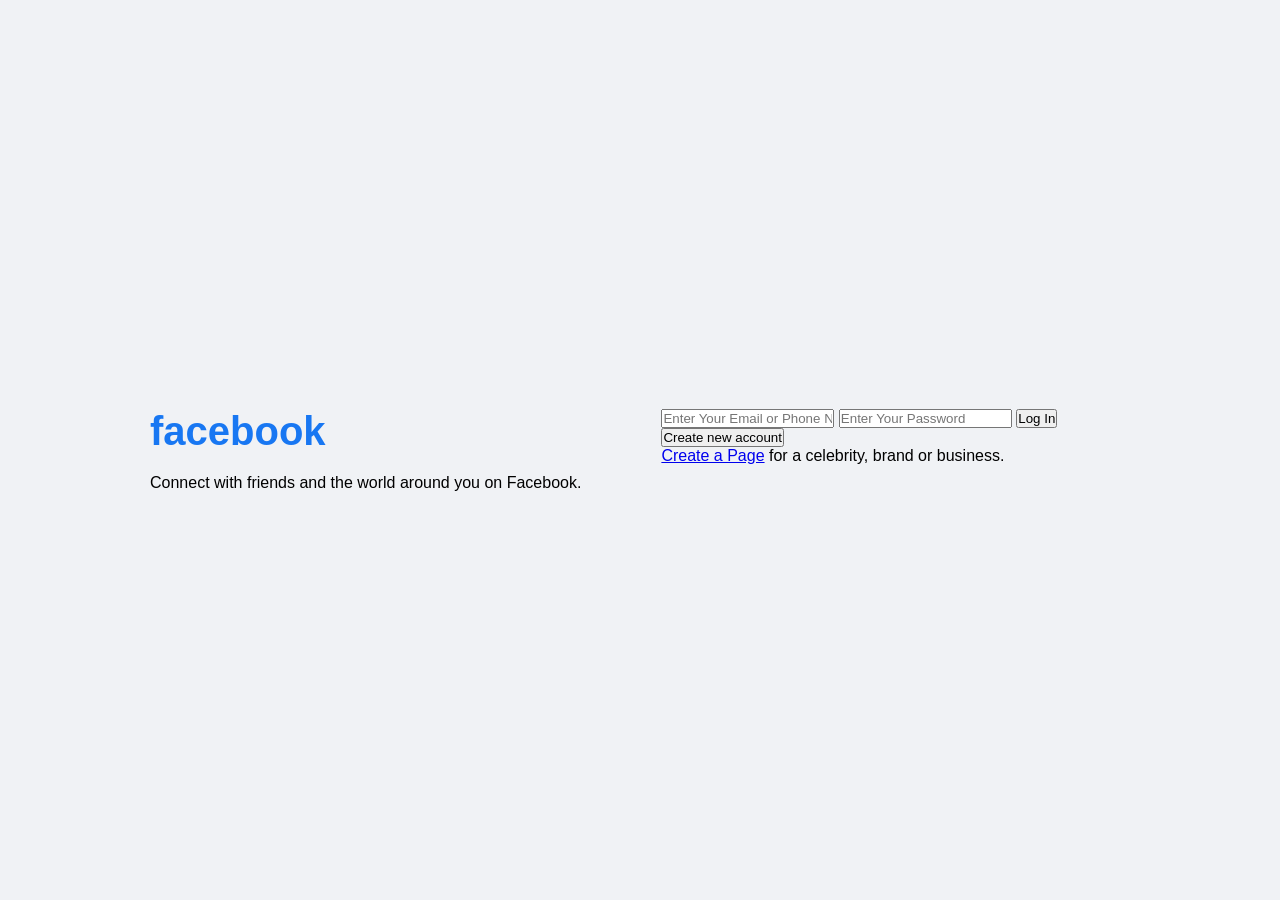
<file: index.html>
<!DOCTYPE html>
<html lang="en">
<head>
    <meta charset="UTF-8">
    <meta name="viewport" content="width=device-width, initial-scale=1.0">
    <title>Document</title>
    <link rel="stylesheet" href="./style.css">
</head>
<body>
    
    <div class="container">

        <!-- Left Section -->
        <div class="fb-brand">
            <h1 class="fb-logo">facebook</h1>
            <p class="fb-slogan">Connect with friends and the world around you on Facebook.</p>
        </div>

        <!-- Righr Section -->

        <div class="logincard">
            <div class="loginform">
                <form action="#" class="form">
                    <input type="text" class="input-field" placeholder="Enter Your Email or Phone Number" required>

                    <input type="password" class="input-field" placeholder="Enter Your Password" required>

                    <button class="btn-login">Log In</button>

                    <div class="divider"></div>

                    <button class="btn-new-account"> Create new account                    
                </button>

                </form>

                <div class="footernote">
                    <a href="#">Create a Page</a> for a celebrity, brand or business.
                </div>

            </div>
        </div>
    </div>


</body>
</html>
</file>
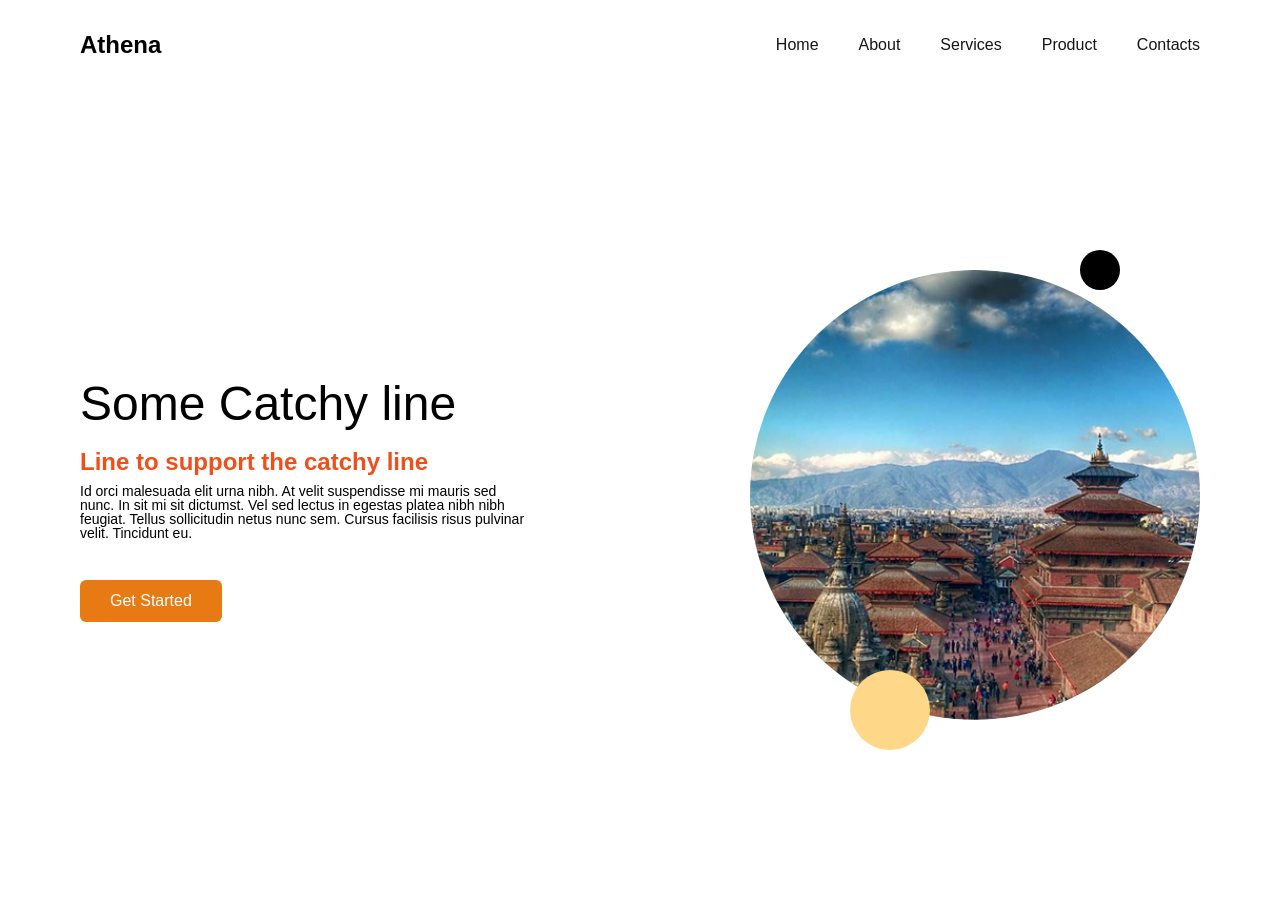
<file: athena.html>
<!doctype html>
<html lang="en">
  <head>
    <meta charset="UTF-8" />
    <meta name="viewport" content="width=device-width, initial-scale=1.0" />
    <title>Athena</title>
    <link rel="stylesheet" href="./athena.css" />
  </head>
  <body>
    <nav>
      <h1>Athena</h1>
      <div class="nav-items">
        <a href="#">Home</a>
        <a href="#">About</a>
        <a href="#">Services</a>
        <a href="#">Product</a>
        <a href="#">Contacts</a>
      </div>
    </nav>

    <div class="hero">
      <div class="textarea">
        <h1>Some Catchy line</h1>
        <h2>Line to support the catchy line</h2>
        <p>
          Id orci malesuada elit urna nibh. At velit suspendisse mi mauris sed
          nunc. In sit mi sit dictumst. Vel sed lectus in egestas platea nibh
          nibh feugiat. Tellus sollicitudin netus nunc sem. Cursus facilisis
          risus pulvinar velit. Tincidunt eu.
        </p>
         <button class="btn">Get Started</button>
      </div>

      
      <div class="imgarea">
        <div class="black"></div>
        <img src="./Ellipse 1.png" alt="temple" />
        <div class="yellow"></div>
      </div>
    </div>
  </body>
</html>
</file>
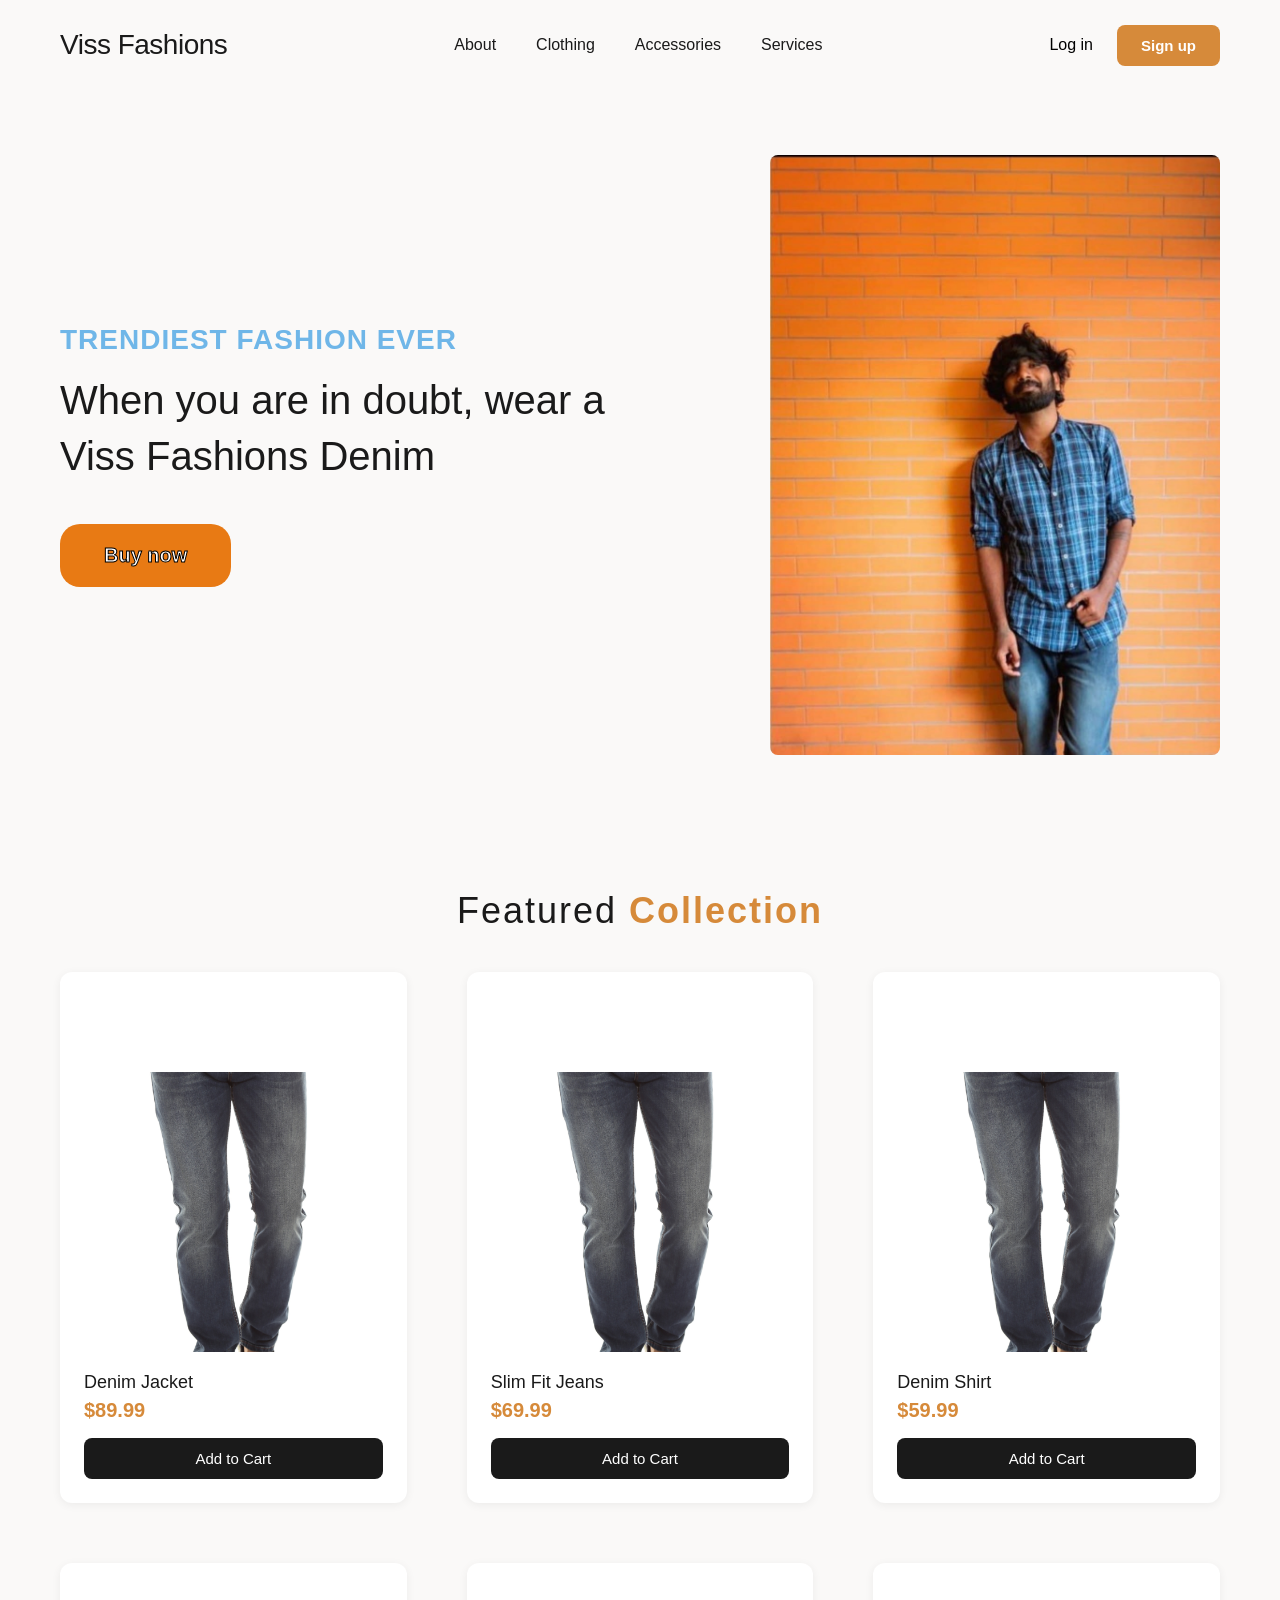
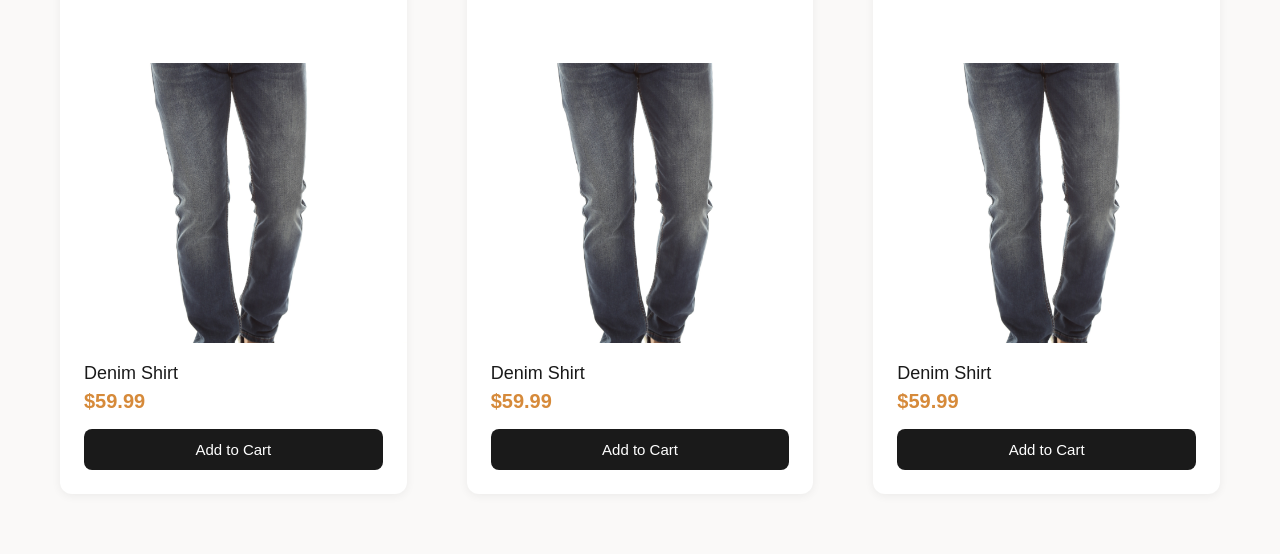
<file: figma.html>
<!doctype html>
<html lang="en">
  <head>
    <meta charset="UTF-8" />
    <meta name="viewport" content="width=device-width, initial-scale=1.0" />
    <title>Viss Fashion</title>
    <link rel="stylesheet" href="./figma.css" />
  </head>
  <body>
    <!-- This a navbar -->
    <nav>
      <h1 class="logo">Viss Fashions</h1>
      <div class="navlink">
        <a href="#">About</a>
        <a href="#">Clothing</a>
        <a href="#">Accessories</a>
        <a href="#">Services</a>
      </div>

      <div class="btn">
        <a href="#" class="login">Log in</a>
        <button class="signup">Sign up</button>
      </div>
    </nav>

    <!-- This is hero section -->
    <section class="hero">
      <div class="hero-text">
        <p class="eyebrow">Trendiest Fashion ever</p>
        <h1>When you are in doubt, wear a Viss Fashions Denim</h1>
        <button class="buy-now-btn">Buy now</button>
      </div>

      <div class="hero-image">
        <img src="figma design.jpg" alt="hero image" />
      </div>
    </section>

   <!-- This is Card Section -->
<section class="cards">
    <h2 class="cards-title">Featured <span>Collection</span></h2>
    
    <div class="cards-container">
        <!-- Card 1 -->
        <div class="card">
            <div class="card-image">
                <img src="Demin.jpg" alt="Denim Jacket">
            </div>
            <div class="card-content">
                <h3>Denim Jacket</h3>
                <p class="card-price">$89.99</p>
                <button class="card-btn">Add to Cart</button>
            </div>
        </div>

        <!-- Card 2 -->
        <div class="card">
            <div class="card-image">
                <img src="Demin.jpg" alt="Slim Jeans">
            </div>
            <div class="card-content">
                <h3>Slim Fit Jeans</h3>
                <p class="card-price">$69.99</p>
                <button class="card-btn">Add to Cart</button>
            </div>
        </div>

        <!-- Card 3 -->
        <div class="card">
            <div class="card-image">
                <img src="Demin.jpg" alt="Denim Shirt">
            </div>
            <div class="card-content">
                <h3>Denim Shirt</h3>
                <p class="card-price">$59.99</p>
                <button class="card-btn">Add to Cart</button>
            </div>
        </div>
         <!-- Card 4 -->
         <div class="card">
            <div class="card-image">
                <img src="Demin.jpg" alt="Denim Shirt">
            </div>
            <div class="card-content">
                <h3>Denim Shirt</h3>
                <p class="card-price">$59.99</p>
                <button class="card-btn">Add to Cart</button>
            </div>
        </div>
         <!-- Card 5 -->
         <div class="card">
            <div class="card-image">
                <img src="Demin.jpg" alt="Denim Shirt">
            </div>
            <div class="card-content">
                <h3>Denim Shirt</h3>
                <p class="card-price">$59.99</p>
                <button class="card-btn">Add to Cart</button>
            </div>
        </div>
        <!-- Card 6 -->
         <div class="card">
            <div class="card-image">
                <img src="Demin.jpg" alt="Denim Shirt">
            </div>
            <div class="card-content">
                <h3>Denim Shirt</h3>
                <p class="card-price">$59.99</p>
                <button class="card-btn">Add to Cart</button>
            </div>
        </div>
         
    </div>
</section>
  </body>
</html>
</file>
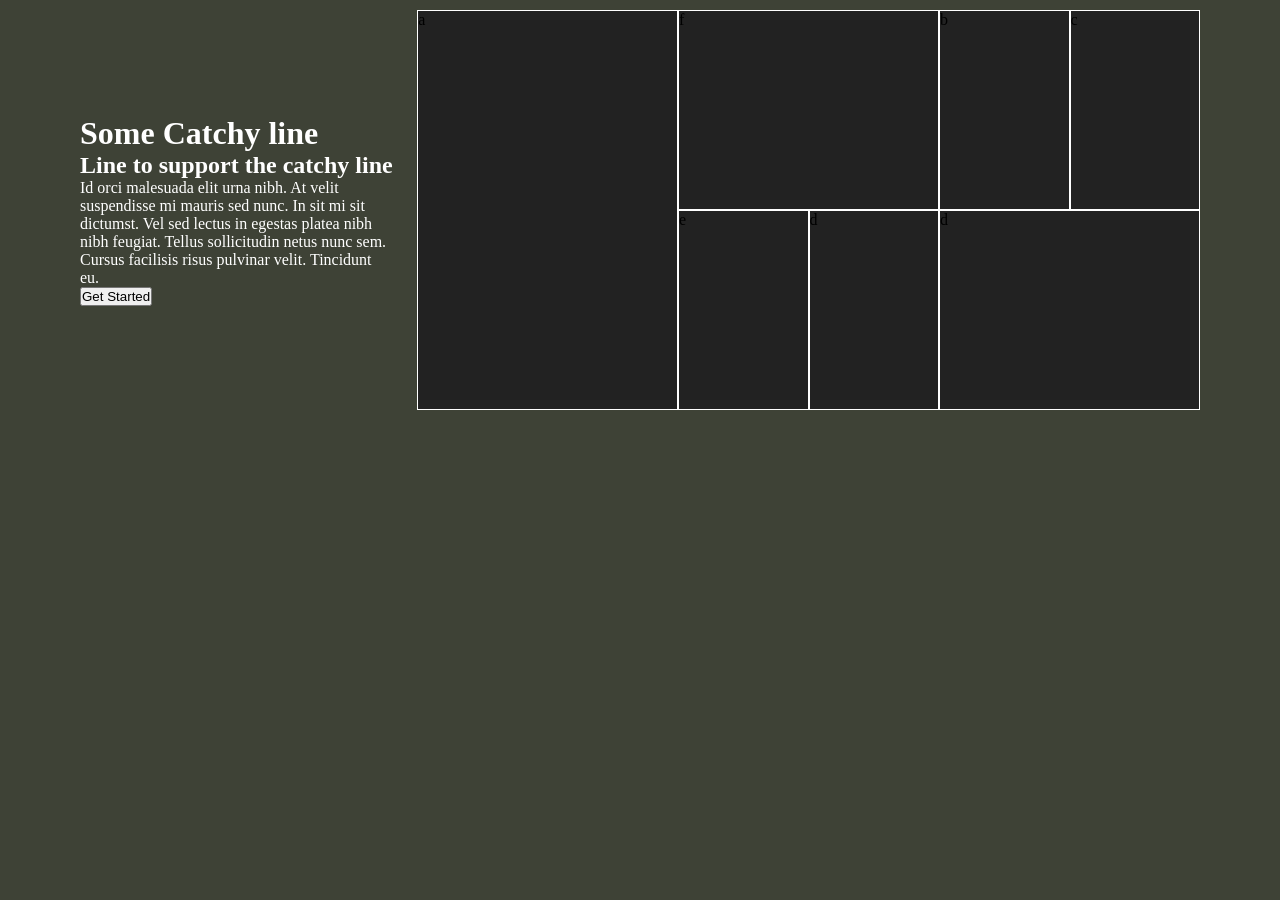
<file: grid2.html>
<!DOCTYPE html>
<html lang="en">
<head>
    <meta charset="UTF-8">
    <meta name="viewport" content="width=device-width, initial-scale=1.0">
    <title>Advanced Grid</title>
    <link rel="stylesheet" href="grid2.css">


</head>
<body>

    <div class="main">
         <div class="textarea">
            <h1>Some Catchy line</h1>
            <h2>Line to support the catchy line</h2>
<p>
    Id orci malesuada elit urna nibh. At velit suspendisse mi mauris sed nunc. In sit mi sit dictumst. Vel sed lectus in egestas platea nibh nibh feugiat. Tellus sollicitudin netus nunc sem. Cursus facilisis risus pulvinar velit. Tincidunt eu.
</p>            <button>Get Started</button>
        </div>
        <div class="container">
   <div class="box row-span col-span" style="background-image: url('https://images.pexels.com/photos/33037630/pexels-photo-33037630.jpeg');">a</div>
         <div class="box col-span" style="background-image: url('https://images.pexels.com/photos/3131634/pexels-photo-3131634.jpeg');">f</div>
        <div class="box" style="background-image: url('https://images.pexels.com/photos/30555093/pexels-photo-30555093.jpeg');">b</div>
        <div class="box " style="background-image: url('https://images.pexels.com/photos/4390111/pexels-photo-4390111.jpeg');">c</div>
        <div class="box" style="background-image: url('https://images.pexels.com/photos/32533784/pexels-photo-32533784.jpeg');">e</div>
        <div class="box" style="background-image: url('https://images.pexels.com/photos/12393955/pexels-photo-12393955.jpeg');">d</div>
        <div class="box col-span" style="background-image: url('https://images.pexels.com/photos/12393955/pexels-photo-12393955.jpeg');">d</div>
   
</div>
    </div>
    

</body>
</html>
</file>
<file: style.css>
*{
    margin: 0;
    padding: 0;
    box-sizing: border-box;
}


body{

    font-family:'Segoe UI', Roboto, Helvetica, Arial, sans-serif;
    display: flex;
    min-height: 100vh;
    justify-content: center;
    align-items: center;
    flex-direction: column;
    background-color: #f0f2f5;
}

.container{
    width: 100%;
    max-width: 980px;   
    display: flex;
    flex-wrap: wrap;
    gap: 80px;
}


.fb-brand{
    display: flex;
    max-width: 550px;
    flex-direction: column;
    gap: 20px;
}

.fb-logo{
    font-size: 40px;
    color: #1877f2;
    
}
</file>
<file: athena.css>
*{
    margin: 0;
    padding: 0;
    box-sizing: border-box; 
    @import url('https://fonts.googleapis.com/css2?family=Poppins:ital,wght@0,100;0,200;0,300;0,400;0,500;0,600;0,700;0,800;0,900;1,100;1,200;1,300;1,400;1,500;1,600;1,700;1,800;1,900&display=swap');
}


body{
    font-family: "Poppins", sans-serif;;
}

nav{
    display: flex;
    justify-content: space-between;
    padding: 20px 80px;
    height: 10vh;
    align-items: center;
}
.nav-items{
    display: flex;
    gap: 40px;
}

.nav-items a{
    text-decoration: none;
    color: #151515;
}

.hero{
    display: flex;
    justify-content: space-between;
    align-items: center;
    padding: 20px 80px;
    height: 90vh;
    
}
.hero .textarea{
    width: 40%;
}

.textarea{

    display: flex;
    flex-direction: column;
    gap: 10px;
}

.textarea h1{
    font-size: 48px;
    font-weight: 400 ;
    line-height: 72px;

}

.textarea h2{
    font-size: 24px;
    font-weight: 600 ;
    line-height: 100%;
    color: #F24E1A ;
}

.textarea p{
    font-size: 14px;
    font-weight: 400;
    line-height: 100%;
    letter-spacing: 2%;
    margin-bottom: 30px;
}

.textarea .btn{
    background-color: #E87A14;
    color: #FFFFFF;
    padding: 12px 30px;       
    border-radius: 6px;
    font-size: 16px;
    border: none;
    cursor: pointer;
    font-weight: 400;
    transition: background 0.2s, transform 0.1s;
    width: fit-content;
    letter-spacing: 2%;
   
}   





.hero .imgarea{
  height: 450px;
  width: 450px;
  position: relative;
}
.imgarea img{
    height: 100%;
    width: 100%;
    object-fit: cover;
    border-radius: 50%;
}

.black{
    background-color: #000000;
    height: 40px;
    width: 40px;
    border-radius: 50%;
    position: absolute;
    left: 330px; 
    top: -20px; 
}

.yellow{
    background-color: #FED789;
    height: 80px;
    width: 80px;
    border-radius: 50%;
    position: absolute;
    left: 100px;
    bottom: -30px;
}
</file>
<file: figma.css>
* {
  margin: 0;
  padding: 0;
  box-sizing: border-box;
  font-family: 'Poppins', sans-serif;
}

html {
  scroll-behavior: smooth;
}

body {
  background: #faf9f8;
  
}

/* navigation */
nav {
  display: flex;
  justify-content: space-between;
  padding: 24px 60px;
  height: 10vh;
  align-items: center;
  background: #faf9f8; 
  position: fixed; 
  top: 0; 
  left: 0; 
  right: 0; 
  z-index: 1000; 
  
}

.navlink {
  display: flex;
  justify-content: center;
  align-items: center;
  gap: 40px;
}

.navlink a {
  text-decoration: none;
  color: #1a1a1a;
  font-size: 16px;
  font-weight: 400;
  transition: color 0.2s;
}

.navlink a:hover {
  color: #d68a3a;
}

.btn {
  display: flex;
  align-items: center;
  gap: 24px;
}

.btn a {
  text-decoration: none;
  color: #000000;
  font-size: 16px;
}

.logo {
  font-size: 28px;
  font-weight: 400;
  color: #1a1a1a;
  letter-spacing: -0.5px;
}

.btn .signup {
  background-color: #d68a3a;
  color: #fff;
  border: none;
  padding: 12px 24px;
  border-radius: 8px;
  font-size: 15px;
  font-weight: 600;
  cursor: pointer;
  transition: background 0.2s;
}

.btn .signup:hover {
  background-color: #b8732e;
}

/* hero */
.hero {
  display: flex;
  justify-content: space-between;
  align-items: center;
  padding: 20px 60px;
  height: 90vh;
  gap: 40px;
  padding-top: 120px;
}

.hero-text {
  flex: 1;
  max-width: 550px;
}

.eyebrow {
  color: #6fb6e8;
  font-weight: 600;
  font-size: 28px;
  letter-spacing: 1px;
  margin-bottom: 16px;
  text-transform: uppercase;
}

.hero-text h1 {
  font-size: 40px;
  font-weight: 400;
  line-height: 1.4;
  color: #1a1a1a;
  margin-bottom: 40px;
  letter-spacing: 10%;
}

.buy-now-btn {
  background-color: #E87A14;
  color: #FFFFFF;
  padding: 20px 44px;
  border-radius: 20px;
  font-size: 20px;
  border: none;
  cursor: pointer;
  font-weight: 600;
  -webkit-text-stroke: 1px #000;
  transition: background 0.2s, transform 0.1s;

}

.buy-now-btn:hover {
  background-color: #cf6a0e;
  transform: scale(1.02);
}


.hero .hero-image {
  flex: 1 1 300px;
  min-height: 300px;
  max-height: 600px;
  min-width: 200px;
  max-width: 450px;
  overflow: hidden;
  background: #e8e2da;
  border-radius: 8px;
  display: flex;
  flex-wrap: wrap;
}

.hero-image img {
  width: 100%;
  height: 100%;
  object-fit: cover;
  object-position: center 30%;
  display: block;
  transition: transform 0.3s ease;
}

.hero-image img:hover {
  transform: scale(1.02);
}

/* This is a Card css */


.cards {
  padding: 60px 60px;
  background: #faf9f8;
  margin-top: 20px;
}


.cards-title {
  text-align: center;
  font-size: 36px;
  font-weight: 400;
  color: #1a1a1a;
  margin-bottom: 40px;
  letter-spacing: 2px;
}

.cards-title span {
  color: #d68a3a;
  font-weight: 600;
}

/* Card Grid */
.cards-container {
  display: grid;
  grid-template-columns: repeat(3, 1fr);
  gap: 60px;
  max-width: 1200px;
  margin: 0 auto;
  
}

/* Individual Card */
.card {
  background: #ffffff;
  border-radius: 12px;
  overflow: hidden;
  padding-top: 100px;
  box-shadow: 0 2px 10px rgba(0, 0, 0, 0.06);
  transition: transform 0.3s ease, box-shadow 0.3s ease;
}

.card:hover {
  transform: translateY(-6px);
  box-shadow: 0 6px 20px rgba(0, 0, 0, 0.1);
}

.card-image {
  height: 280px;
  overflow: hidden;
  background: #e8e2da;
}

.card-image img {
  width: 100%;
  height: 100%;
  object-fit: cover;
  transition: transform 0.4s ease;
}

.card:hover .card-image img {
  transform: scale(1.03);
}

.card-content {
  padding: 20px 24px 24px;
}

.card-content h3 {
  font-size: 18px;
  font-weight: 400;
  color: #1a1a1a;
  margin-bottom: 6px;
}

.card-price {
  font-size: 20px;
  font-weight: 600;
  color: #d68a3a;
  margin-bottom: 16px;
}

.card-btn {
  width: 100%;
  padding: 12px;
  background: #1a1a1a;
  color: #ffffff;
  border: none;
  border-radius: 8px;
  font-size: 15px;
  font-weight: 500;
  cursor: pointer;
  transition: background 0.3s ease;
}

.card-btn:hover {
  background: #d68a3a;
}
</file>
<file: grid2.css>
*{
    margin: 0;
    padding: 0;
    box-sizing: border-box;
}
body{
    background-color: rgba(52, 56, 44, 0.948);
}

.container{
    display: grid;
    width: 100%;
    grid-auto-rows: 200px; 
    /* gap: 10px; */
    grid-template-columns: repeat(3,1fr);
   
}

.box{
    background-size: cover;
    background-position: center;
    background-color: #222;
    background-blend-mode: difference;
    transition: all .5s ease-in-out;
    border: 1px solid white;
}

.col-span{
grid-column: span 2 ;
}

.row-span{
    grid-row: span 2;
}

.box:hover{
    background-position: top;
   
    background-color: rgba(255, 255, 255, 0.145);
}


.main{
    display: flex;
    gap: 24px;
    align-items: center;
    padding: 10px 80px;
}
.textarea{
    color: white;
    width: 40%;
}
*{
    margin: 0;
    padding: 0;
    box-sizing: border-box;
}
body{
    background-color: rgba(52, 56, 44, 0.948);
}

.container{
    display: grid;
    width: 100%;
    grid-auto-rows: 200px; 
    /* gap: 10px; */
    grid-template-columns: repeat(6,1fr);
   
}

.box{
    background-size: cover;
    background-position: center;
    background-color: #222;
    background-blend-mode: difference;
    transition: all .5s ease-in-out;
    border: 1px solid white;
}

.col-span{
grid-column: span 2 ;
}

.row-span{
    grid-row: span 2;
}

.box:hover{
    background-position: top;
   
    background-color: rgba(255, 255, 255, 0.145);
}


.main{
    display: flex;
    gap: 24px;
    align-items: center;
    padding: 10px 80px;
}
.textarea{
    color: white;
    width: 40%;
}
</file>
